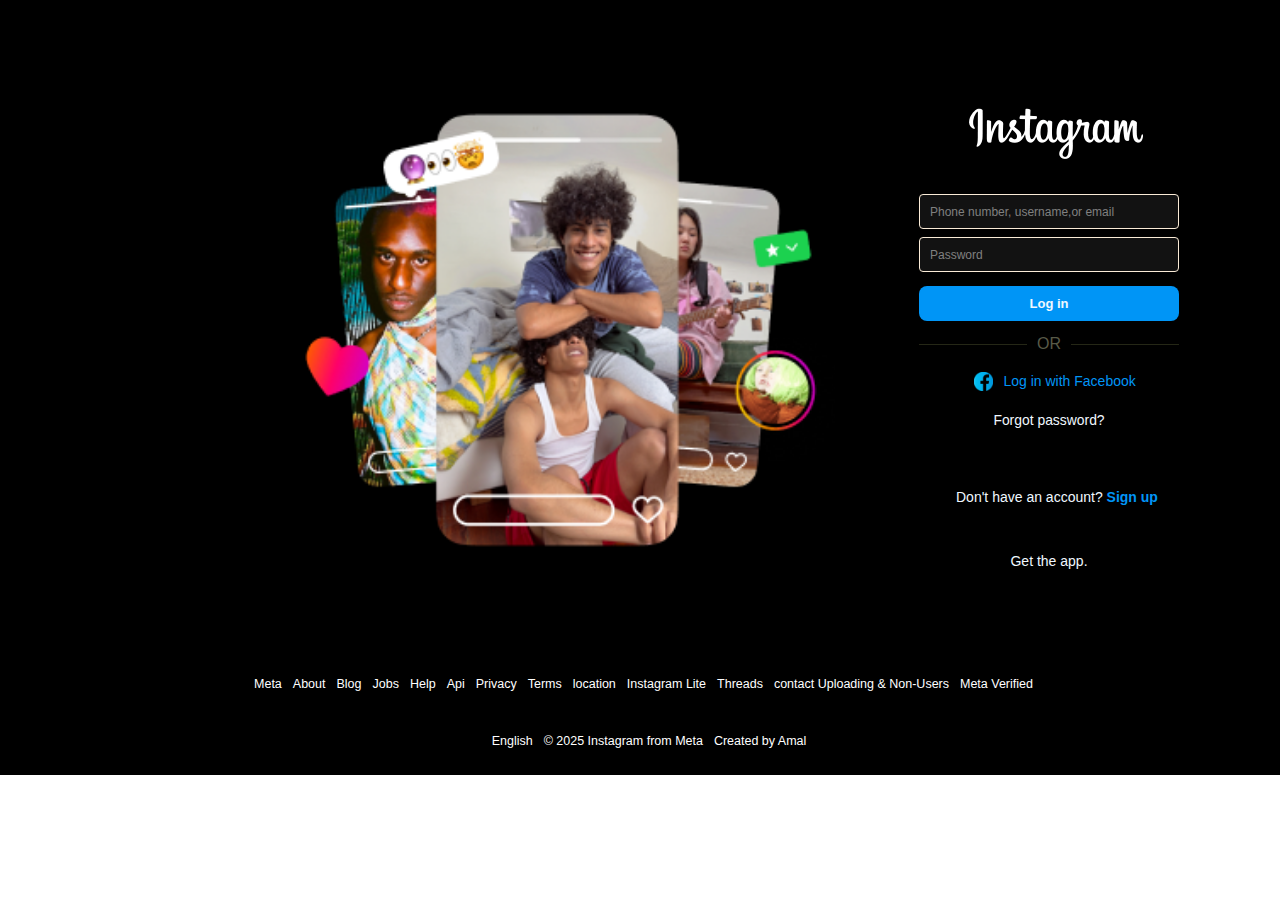
<file: index.html>
<link rel="stylesheet" href="style.css" type="text/css">
<!DOCTYPE html>
<html lang="en">
<head>
    <meta charset="UTF-8">
    <meta name="viewport" content="width=device-width, initial-scale=1.0">
    <title>Instagram</title>
    <link rel="icon" href="tab-icon.png" type="image/png">
</head>
<body>
    <div class="main">
        <div class="main-image">
            <img src="main-img.png" width="550px" height="450px">
        </div>
        <div class="login-controls">
            <table>
                <tr> 
                    <td ><div class="login-image"><img src="name.png"></div></td>
                </tr>
                <tr >
                    <form id="loginForm">
                <td ><input type="text" class="user-input" placeholder="Phone number, username,or email" style="margin-top:30px;"></td>
                </tr>
                <tr><td></td></tr>
                <tr>
                    <td><input type="text" class="user-input" placeholder="Password"></td>
                </tr>
                <tr>
                    <td><input type="submit" class="button" value="Log in"></td>
                </tr>
            </form>
                <tr >
                    <td ><div class="or-main">
                        <hr class="or-border">
                    <span class="or"> OR </span>
                    <hr class="or-border">
                    </div></td>
                </tr>
                <tr >
                    <td>
                        <img src="facebook.png" class="facebook">
                        <span class="facebook-title">Log in with Facebook</span>
                      </td>
                      
                </tr>
                <tr><td class="Password">Forgot password?</td></tr>
                <tr><td class="question">Don't have an account?
                    <span class="signup">Sign up </span>
                </td>
                
                </tr>
                <tr><td class="getapp" >Get the app.</td></tr>
                <tr><td class="play-click">
            </td></tr>
            </table>
        </div>
        <div class="footer">
            <table class="center-table">
            <tr class="about">
                <td >Meta</td>
                <td>About</td>
                <td>Blog</td>
                <td>Jobs</td>
                <td>Help</td>
                <td>Api</td>
                <td>Privacy</td>
                <td>Terms</td>
                <td>location</td>
                <td>Instagram Lite</td>
                <td>Threads</td>
                <td>contact Uploading & Non-Users</td>
                <td>Meta Verified</td>
            </tr>
            </table>
            <table class="center-table">
            <tr class="about">
                <td colspan="4"></td>
                <td>English</td>
                <td>© 2025 Instagram from Meta</td><br>
                <td>Created by Amal</td>
            </tr>
        </table>
        </div>
        <div class="footer"></div>
    </div>
    
</body>
</html>
</file>
<file: style.css>
.main{
    background-color:black;
    width: 100%;
    height: 670px;
    padding-top: 105px;
}
body{
    margin: 0%;
    font-family: -apple-system, BlinkMacSystemFont, 'Segoe UI', Roboto, Helvetica, Arial, sans-serif;
}
.main-image{
    width: 550px;
    height: 550px;
    float: left;
    margin-left: 285px;
    
}
.login-controls{
    width: 350px;
    height:550px;
    color: aliceblue;
    background-color: rgb(0, 0, 0);
    float: left;
    margin-left: 81px;
}
.login-image{
    width: 200px;
    height: 52px;
    overflow: hidden;
    margin-left: 50px;
}
.user-input{
    padding-left: 10px;
    font-family: -apple-system, BlinkMacSystemFont, 'Segoe UI', Roboto, Helvetica, Arial, sans-serif;
    font-size: 12px;
    background-color: rgb(18, 18, 18);
    color: aliceblue;
    width: 260px;
    height: 35px;
    border: 1px solid;
    border-radius: 4px;
    border-color: antiquewhite;
    text-align: left;
}

::placeholder{
    opacity: 0.;
    color: grey;
}
.button{
    margin-top: 10px;
    width: 260px;
    height: 35px;
    background-color: rgb(0, 149, 246);
    border-radius: 8px;
    border: 0cap;
    color: rgb(240, 248, 255);
    font-size: 13px;
    font-weight: 550;
    cursor: pointer;
}
.or{
    font-size: medium;
    color: rgb(88, 90, 72);
    margin: 0 10px;
    font-weight: 500;
}
.or-border{
   flex: 1px;
    border: none;
    border-top: 1px solid rgb(37 39 22);
}
.or-main{
    margin-top: 10px;
    display: flex;
    color: rgb(37 39 22);
    align-items: center;
}
.facebook{
    padding-top: 15px;
    margin-left: 55px;
    width: 19px;
    height: 19px;
    cursor: pointer;
}
.facebook-title{
    color: rgb(0, 149, 246);
    position: relative;
  top: -5px;
  right: -6px;
  font-weight: 500;
  font-size: 14px;
  cursor: pointer;
}
.password{
    color: aliceblue;
    text-align: center;
    padding-top: 14px;
    font-size: 13.9px;
    cursor: pointer;
}
.question{
    padding-left: 38px;
    padding-top: 58px;
    color: aliceblue;
    font-size: 14px;
}
.signup{
    color:rgb(0, 149, 246); 
    font-weight: 600;
    cursor: pointer;
}
.getapp{
    text-align: center;
    color: aliceblue;
    padding-top: 45px;
    font-size: 14px;
}
.playstore{
    width: 135px;
    height: 50px;
}
.footer{
    height: 60px;
    width: 100%;
    float:  left;
}
.about td{ 
    padding-left:  8px;
    padding-top: 20px;
    color: white;
    font-size: 12.5px;
    text-align: right;
    
}
.center-table {
    margin-left: auto;
    margin-right: auto;
}
.play-click{
    cursor: pointer;
}
</file>
